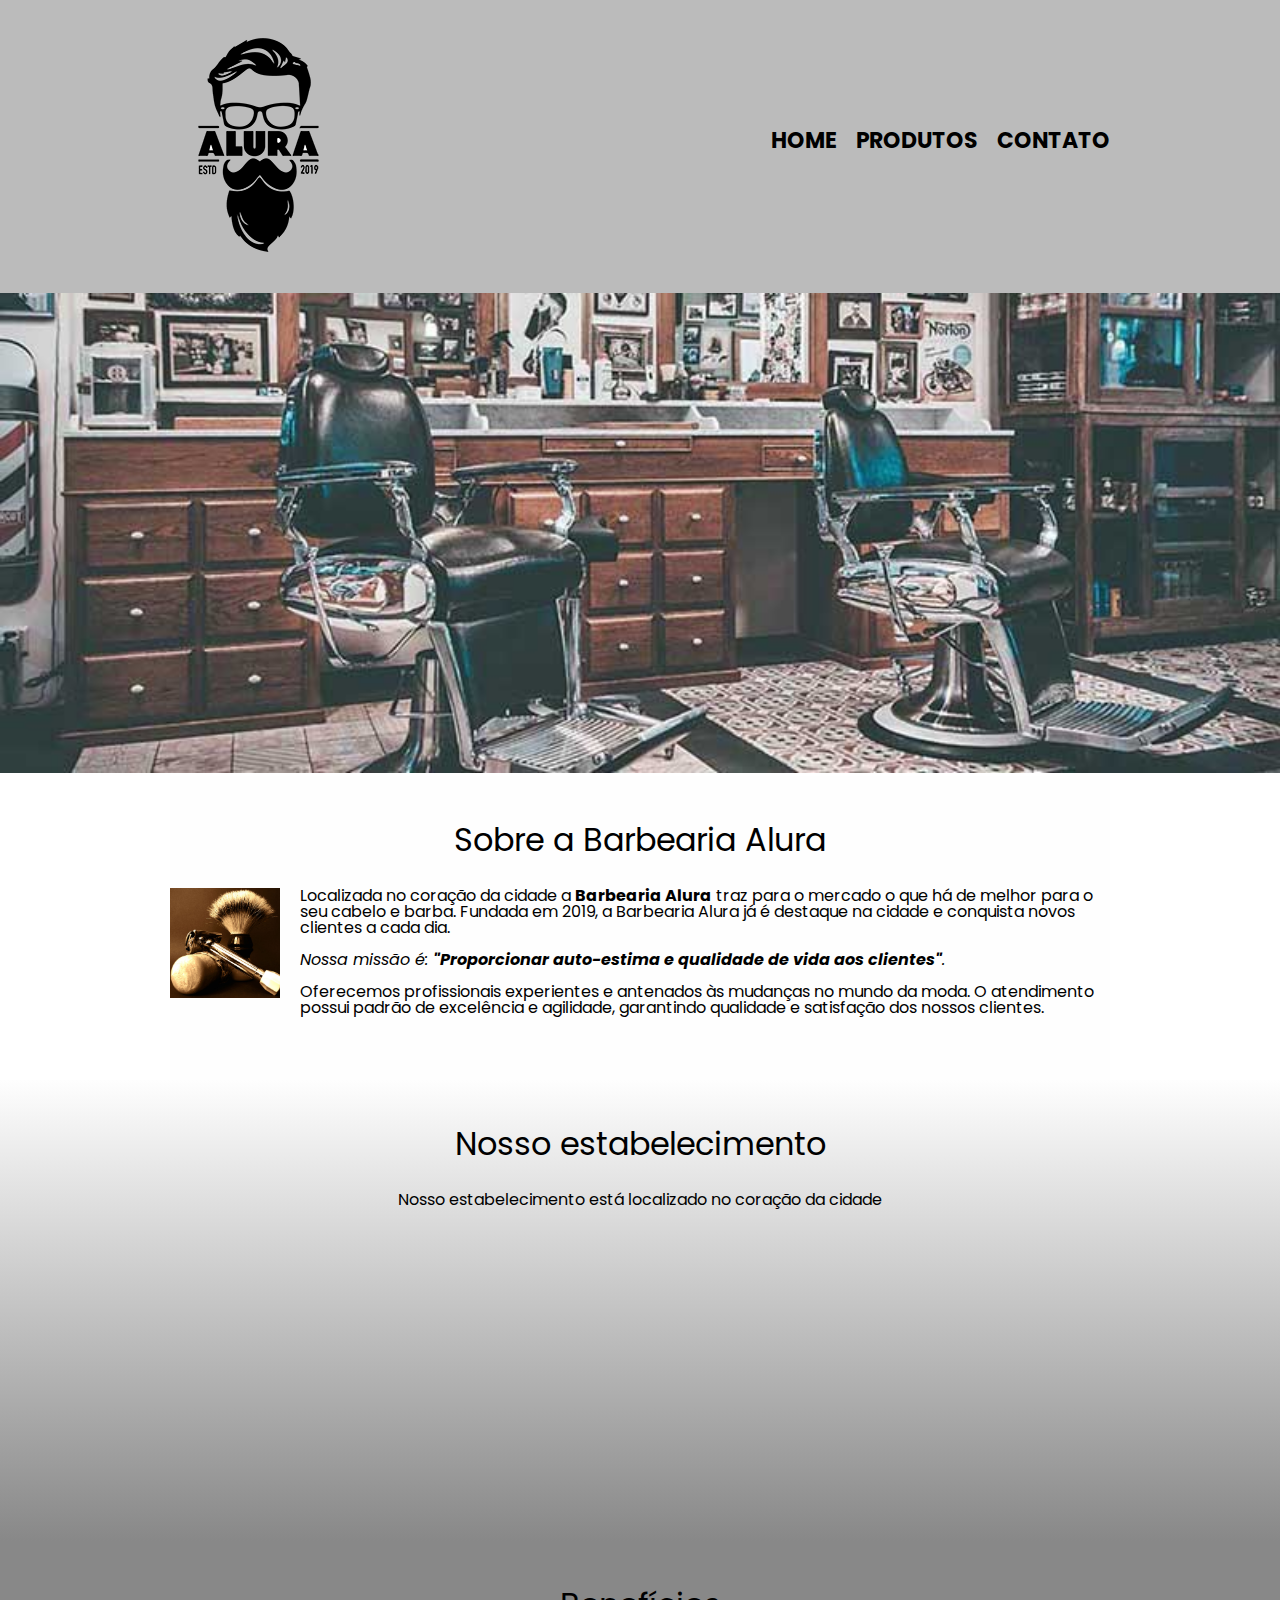
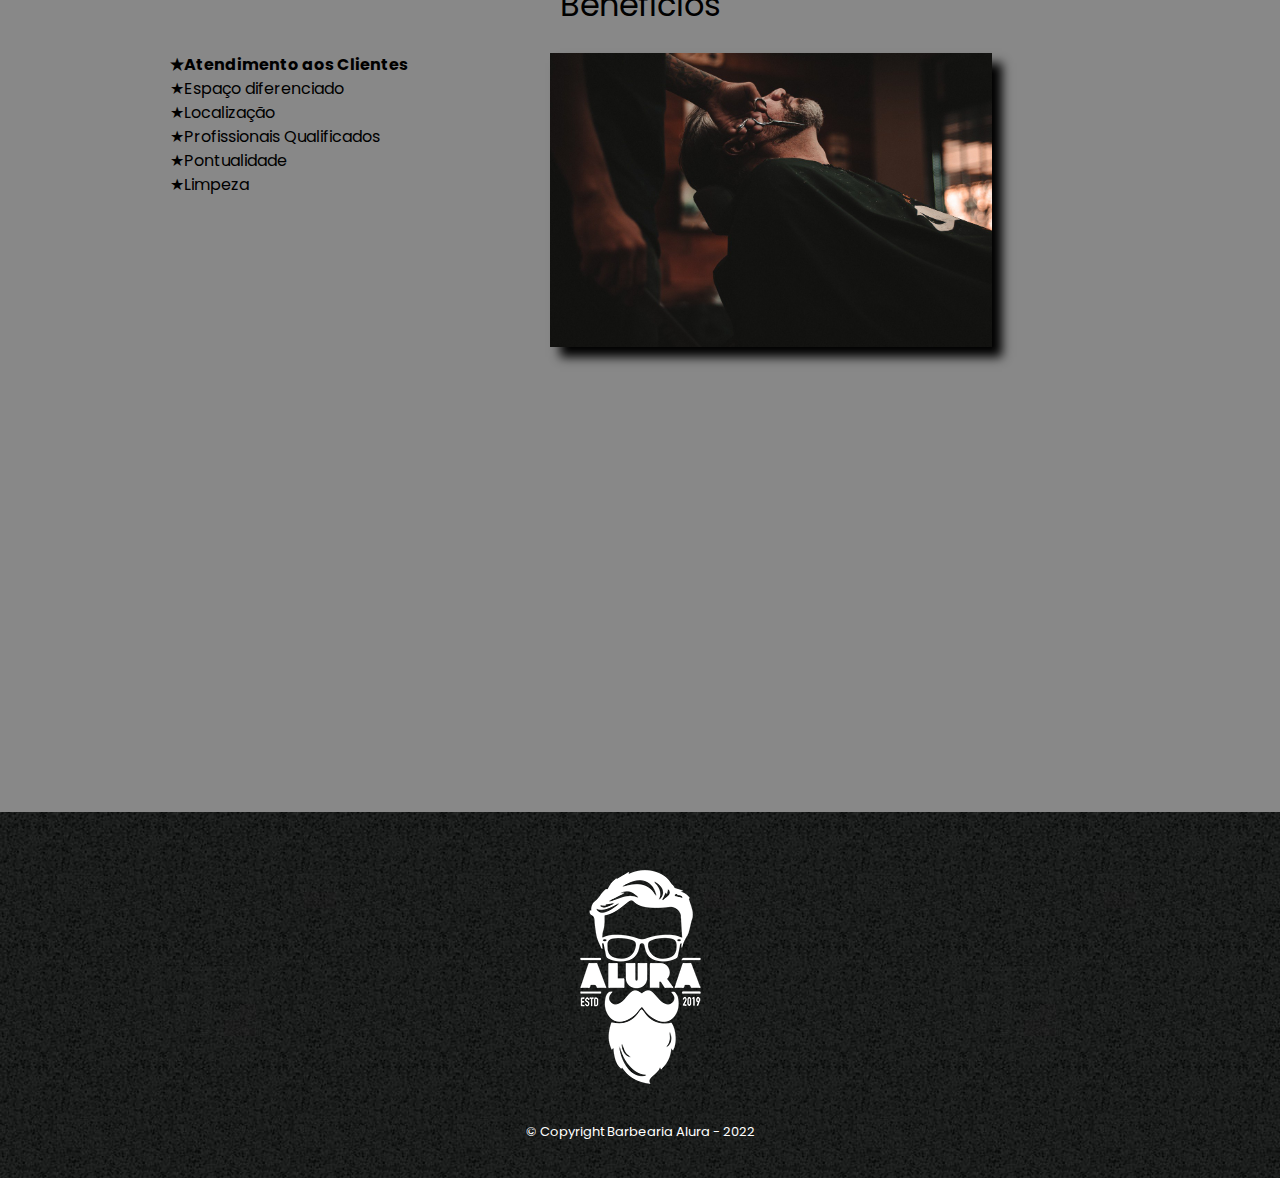
<file: index.html>
<!DOCTYPE html>
<html lang="pt-br">
  <head>
    <meta charset="UTF-8" />
    <meta name="viewport" content="width=device-width">
    <title>Barbearia Alura</title>
    <link rel="stylesheet" href="reset.css" />
    <link rel="stylesheet" href="style.css" />
    <link rel="preconnect" href="https://fonts.googleapis.com">
    <link rel="preconnect" href="https://fonts.gstatic.com" crossorigin>
    <link rel="preconnect" href="https://fonts.googleapis.com">
    <link rel="preconnect" href="https://fonts.gstatic.com" crossorigin>
    <link href="https://fonts.googleapis.com/css2?family=DM+Sans:wght@400;500;700&family=Inter:wght@400;900&family=Montserrat:wght@400;900&family=Mukta:wght@300;400&family=PT+Sans&family=Poppins&family=Roboto:wght@100&display=swap" rel="stylesheet">
  </head>

  <body>
    <header>
      <div class="caixa">
        <h1>
          <img src="img2/logo.png" />
        </h1>
        <nav>
          <ul>
            <li><a href="index.html">Home</a></li>
            <li><a href="produtos.html">Produtos</a></li>
            <li><a href="contato.html">Contato</a></li>
          </ul>
        </nav>
      </div>
    </header>
    <img class="banner" src="img/banner.jpg" />
    <main>
      <section class="principal">
        <h2 class="titulo-principal">Sobre a Barbearia Alura</h2>

        <img class="utensilios" src="img2/utensilios.jpg" alt="Utensilios de um barbeiro">

        <p>
          Localizada no coração da cidade a <strong>Barbearia Alura</strong> traz para o mercado o que há de
          melhor para o seu cabelo e barba. Fundada em 2019, a Barbearia Alura já é destaque na cidade e conquista 
          novos clientes a cada dia.
        </p>

        <p id="missao"> 
          <em>Nossa missão é: <strong>"Proporcionar auto-estima e qualidade de vida aos clientes"</strong>.</em>
        </p>

        <p>
          Oferecemos profissionais experientes e antenados às mudanças no mundo
          da moda. O atendimento possui padrão de excelência e agilidade,
          garantindo qualidade e satisfação dos nossos clientes.
        </p>
      </section>

      <section class="mapa">
        <h3 class="titulo-principal">Nosso estabelecimento</h3>
        <p>Nosso estabelecimento está localizado no coração da cidade</p>
        <div class="mapa-conteudo">
          <iframe src="https://www.google.com/maps/embed?pb=!1m18!1m12!1m3!1d3657.1065561985406!2d-46.651716799999996!3d-23.5646162!2m3!1f0!2f0!3f0!3m2!1i1024!2i768!4f13.1!3m3!1m2!1s0x94ce59541c6c79c3%3A0x36b90a85f0f8cb33!2sGrupo%20Alura!5e0!3m2!1spt-BR!2sbr!4v1662322759578!5m2!1spt-BR!2sbr" width="100%" height="250" style="border:0;" allowfullscreen="" loading="lazy" referrerpolicy="no-referrer-when-downgrade"></iframe>
        </div>
      </section>

      <section class="beneficios">
        <h3 class="titulo-principal">Benefícios</h3>
        <div class="conteudo-beneficios">
          <ul class="lista-beneficios">
            <li class="itens">Atendimento aos Clientes</li>
            <li class="itens">Espaço diferenciado</li>
            <li class="itens">Localização</li>
            <li class="itens">Profissionais Qualificados</li>
            <li class="itens">Pontualidade</li>
            <li class="itens">Limpeza</li>
          </ul>

          <img src="img/beneficios.jpg" class="imagem-beneficios" />
        </div>
        <div class="video">
        <iframe width="100%" height="315" src="https://www.youtube.com/embed/wcVVXUV0YUY" title="YouTube video player" frameborder="0" allow="accelerometer; autoplay; clipboard-write; encrypted-media; gyroscope; picture-in-picture" allowfullscreen></iframe>
        </div>
      </section>
    </main>

    <footer>
      <img src="img2/logo-branco.png" />
      <p class="copyright">&copy; Copyright Barbearia Alura - 2022</p>
    </footer>
  
  </body>
</html>
</file>
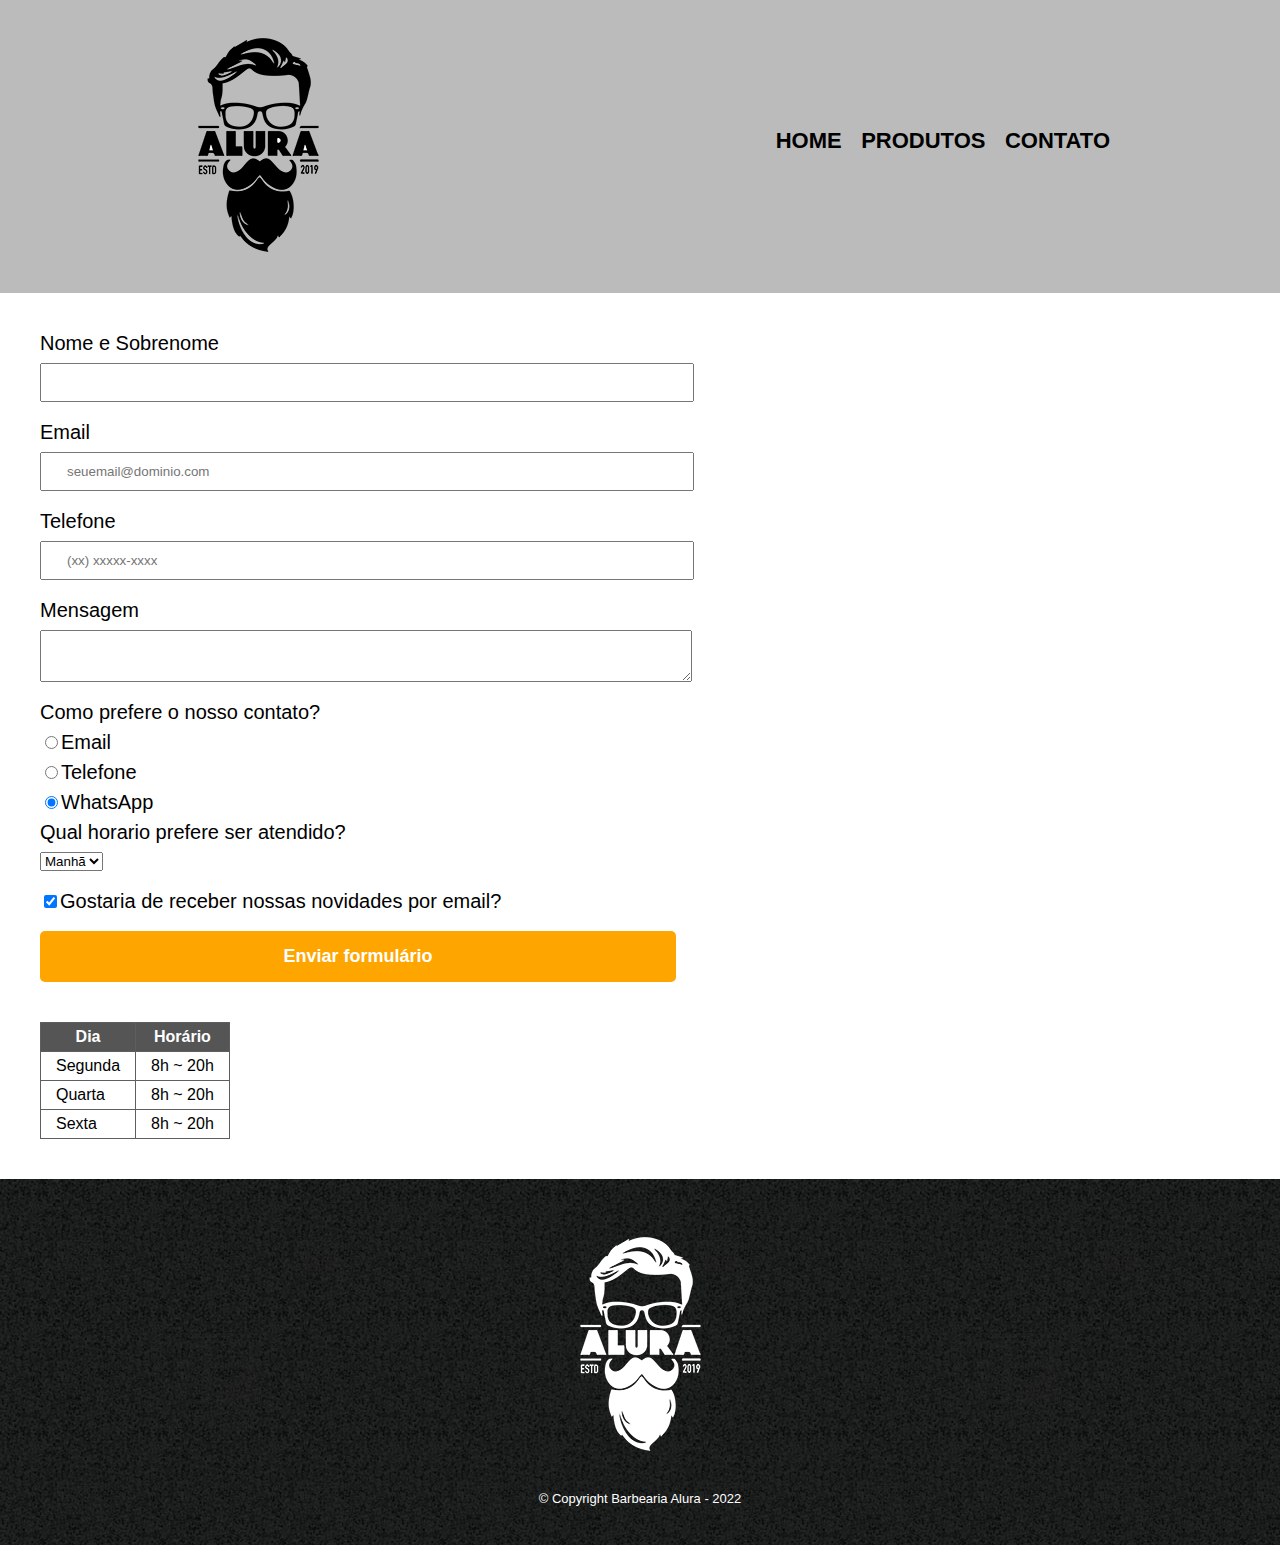
<file: contato.html>
<!DOCTYPE html>
<html lang="en">
  <head>
    <meta charset="UTF-8" />
    <meta http-equiv="X-UA-Compatible" content="IE=edge" />
    <meta name="viewport" content="width=device-width, initial-scale=1.0" />
    <title>Contato - Barberaria Alura</title>
    <link rel="stylesheet" href="reset.css" />
    <link rel="stylesheet" href="style.css" />
  </head>
  <body>
    <header>
      <div class="caixa">
        <h1>
          <img src="img2/logo.png" alt="logo da barbearia Alura" />
        </h1>
        <nav>
          <ul>
            <li><a href="index.html">Home</a></li>
            <li><a href="produtos.html">Produtos</a></li>
            <li><a href="contato.html">Contato</a></li>
          </ul>
        </nav>
      </div>
    </header>
    <main class="form">
      <form>
        <label for="nomesobrenome">Nome e Sobrenome</label>
        <input type="text" id="nomesobrenome" class="input-padrao" required/>

        <label for="email">Email</label>
        <input type="email" id="email" class="input-padrao" required placeholder="seuemail@dominio.com"/>

        <label for="telefone">Telefone</label>
        <input type="tel" id="telefone" class="input-padrao" required placeholder="(xx) xxxxx-xxxx"/>

        <label for="mensagem">Mensagem</label>
        <textarea cols="70" rows="'10" id="mensagem" class="input-padrao" required></textarea>

        <fieldset>
          <legend>Como prefere o nosso contato?</legend>
          <label for="radio-email"> <input type="radio" name="contato" value="email" id="radio-email" />Email</label>
        
          <label for="radio-telefone"><input type="radio" name="contato" value="telefone" id="radio-telefone"/>Telefone</label>
          
          <label for="radio-whatsapp"><input type="radio" name="contato" value="whatsapp" id="radio-whatsapp" checked />WhatsApp</label>
        </fieldset>

        <fieldset>
          <legend>Qual horario prefere ser atendido?</legend>
          <select>
            <option>Manhã</option>
            <option>Tarde</option>
            <option>Noite</option>
          </select>
        </fieldset>

        <label class="checkbox"><input type="checkbox" checked/>Gostaria de receber nossas novidades por email?</label>

        <input type="submit" value="Enviar formulário" class="enviar" />
      </form>

      <table>
        <thead>
            <tr>
                <th>Dia</th>
                <th>Horário</th>
            </tr>
        </thead>
        <tbody>
            <tr>
                <td>Segunda</td>
                <td>8h ~ 20h</td>
            </tr>
            <tr>
                <td>Quarta</td>
                <td>8h ~ 20h</td>
            </tr>
            <tr>
                <td>Sexta</td>
                <td>8h ~ 20h</td>
            </tr>
        </tbody>
      </table>
    </main>
    <footer>
      <img src="img2/logo-branco.png" alt="logo da barbearia Alura" />
      <p class="copyright">&copy; Copyright Barbearia Alura - 2022</p>
    </footer>
  </body>
</html>
</file>
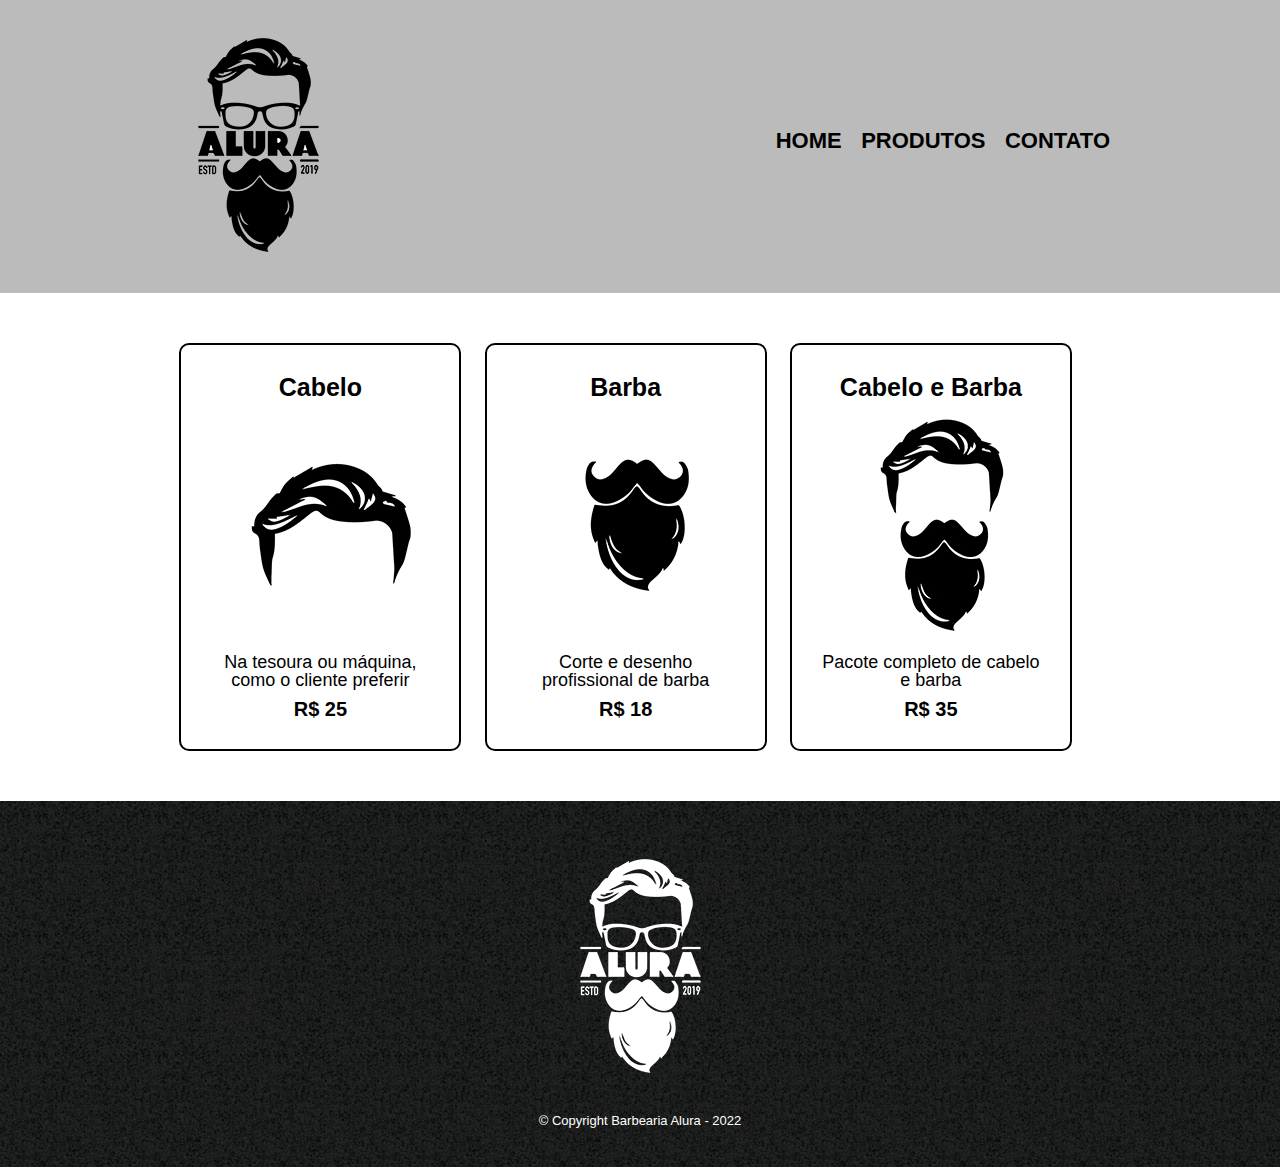
<file: produtos.html>
<!DOCTYPE html>
<html lang="en">
  <head>
    <meta charset="UTF-8" />
    <meta http-equiv="X-UA-Compatible" content="IE=edge" />
    <meta name="viewport" content="width=device-width, initial-scale=1.0" />
    <title>Produtos - Barberaria Alura</title>
    <link rel="stylesheet" href="reset.css" />
    <link rel="stylesheet" href="style.css" />
  </head>
  <body>
    <header>
      <div class="caixa">
        <h1>
          <img src="img2/logo.png" />
        </h1>
        <nav>
          <ul>
            <li><a href="index.html">Home</a></li>
            <li><a href="produtos.html">Produtos</a></li>
            <li><a href="contato.html">Contato</a></li>
          </ul>
        </nav>
      </div>
    </header>
    <main>
      <ul class="produtos">
      <li>
        <h2>Cabelo</h2>
        <img src="img2/cabelo.jpg">
        <p class="produto-descricao">Na tesoura ou máquina, como o cliente preferir</p>
        <p class="produto-preco">R$ 25</p>
      </li>
      <li>
        <h2>Barba</h2>
        <img src="img2/barba.jpg">
        <p class="produto-descricao">Corte e desenho profissional de barba</p>
        <p class="produto-preco">R$ 18</p>
      </li>
      <li>
        <h2>Cabelo e Barba</h2>
        <img src="img2/cabelo+barba.jpg">
        <p class="produto-descricao">Pacote completo de cabelo e barba</p>
        <p class="produto-preco">R$ 35</p>
      </li>
    </ul>
    </main>
    <footer>
      <img src="img2/logo-branco.png">
      <p class="copyright">&copy; Copyright Barbearia Alura - 2022</p>
    </footer>
  </body>
</html>
</file>
<file: style.css>
body {
  font-family: 'Poppins', sans-serif;
}

header {
  background: #bbbbbb;
  padding: 20px 0;
}

.caixa {
  position: relative;
  width: 940px;
  margin: 0 auto;
}

nav {
  position: absolute;
  top: 110px;
  right: 0;
}

nav li {
  display: inline;
  margin: 0 0 0 15px;
}

nav a {
  text-transform: uppercase;
  color: #000000;
  font-weight: bold;
  font-size: 22px;
  text-decoration: none;
}

nav a:hover {
  color: #C78C19;
  text-decoration: underline;
}

.produtos {
  width: 940px;
  margin: 0 auto;
  padding: 50px 0;
}

.produtos li {
  display: inline-block;
  text-align: center;
  width: 30%;
  vertical-align: top;
  margin: 0 1%;
  padding: 30px 25px;
  box-sizing: border-box;
  border-color: #000000;
  border-width: 2px;
  border-style: solid;
  border-radius: 10px;
}

.produtos li:hover {
  border-color: #C78C19;
}

.produtos li:active {
  border-color: #088c19;
}

.produtos li:hover h2 {
  font-size: 30px;
}

.produtos h2 {
  font-size: 25px;
  font-weight: bold;
}

.produto-descricao {
  font-size: 18px;  
}

.produto-preco {
  font-size: 20px;
  font-weight: bold;
  margin-top: 10px;
}

footer {
  text-align: center;
  background: url("img2/bg.jpg");
  padding: 40px 0;
}

.copyright {
  color: #FFFFFF;
  font-size: 13px;
  margin: 20px 0 0;
}

form {
  margin: 40px 40px;
}

form label, form legend {
  display: block;
  font-size: 20px;
  margin: 0 0 10px;
}

.input-padrao {
  display: block;
  margin: 0 0 20px;
  padding: 10px 25px;
  width: 50%;
}

.checkbox {
  margin: 20px 0;
}

.enviar {
  width: 53%;
  padding: 15px 0;
  background: orange;
  color: white;
  font-size: 18px;
  font-weight: bold;
  border: none;
  border-radius: 5px;
  transition: 1s all;
  cursor: pointer;
}

.enviar:hover {
  background: darkorange;
  transform: scale(1.2);
}

table {
  margin: 20px 40px 40px;
}

thead {
  background: #555555;
  color: white;
  font-weight: bold;
}

td, th {
  border: 1px solid #5e5e5e;
  padding: 6px 15px;
}

/*css da pagina inicial */
.banner {
  width: 100%;
}

.titulo-principal {
  text-align: center;
  font-size: 2em;
  margin: 0 0 1em;
  clear: left;
}

.principal {
  padding: 3em 0;
  background: #FEFEFE;
  width: 940px;
  margin: 0 auto;
}

.principal p {
  margin: 0 0 1em;
}

.principal strong {
  font-weight: bold;
}

.principal em {
  font-style: italic;
}

.utensilios {
	width: 110px;
  float: left;
  margin: 0 20px 20px 0;
}

.mapa	{
	padding: 3em 0;
  background: linear-gradient(#FEFEFE, #888888);
}

.mapa-conteudo {
  text-align: center;
  width: 940px;
  margin: 0 auto;
}

.mapa p {
	margin: 0 0 2em;
  text-align: center;
}

.beneficios {
  padding: 3em 0;
  background: #888888;
}

.conteudo-beneficios {
  width: 940px;
  margin: auto;
}

.lista-beneficios {
  width: 40%;
  display: inline-block;
  vertical-align: top;
}

.imagem-beneficios {
	width: 47%;
  opacity: 1;
  transition: 400ms;
  box-shadow: 10px 10px 10px 0 #000000;
}

.itens {
  line-height: 1.5;
}

.itens:first-child {
  font-weight: bold;
}

.itens:before {
  content: "★";
}

.video {
  width: 640px;
  margin: 3em auto;
}

@media screen and (max-width: 480px) {
  .caixa, .principal, .conteudo-beneficios, .mapa-conteudo, .video {
    width: auto;
  }
  
  h1 {
    text-align: center;
  }

  nav {
    position: static
  }

  .produtos {
    display: grid;
    width: 380px;
    
  }

  .produtos li {
    box-sizing: content-box;
    width: 300px;
    margin: 1em;
  }

  .lista-beneficios, .imagem-beneficios {
    width: 100%;
  }
}
</file>
